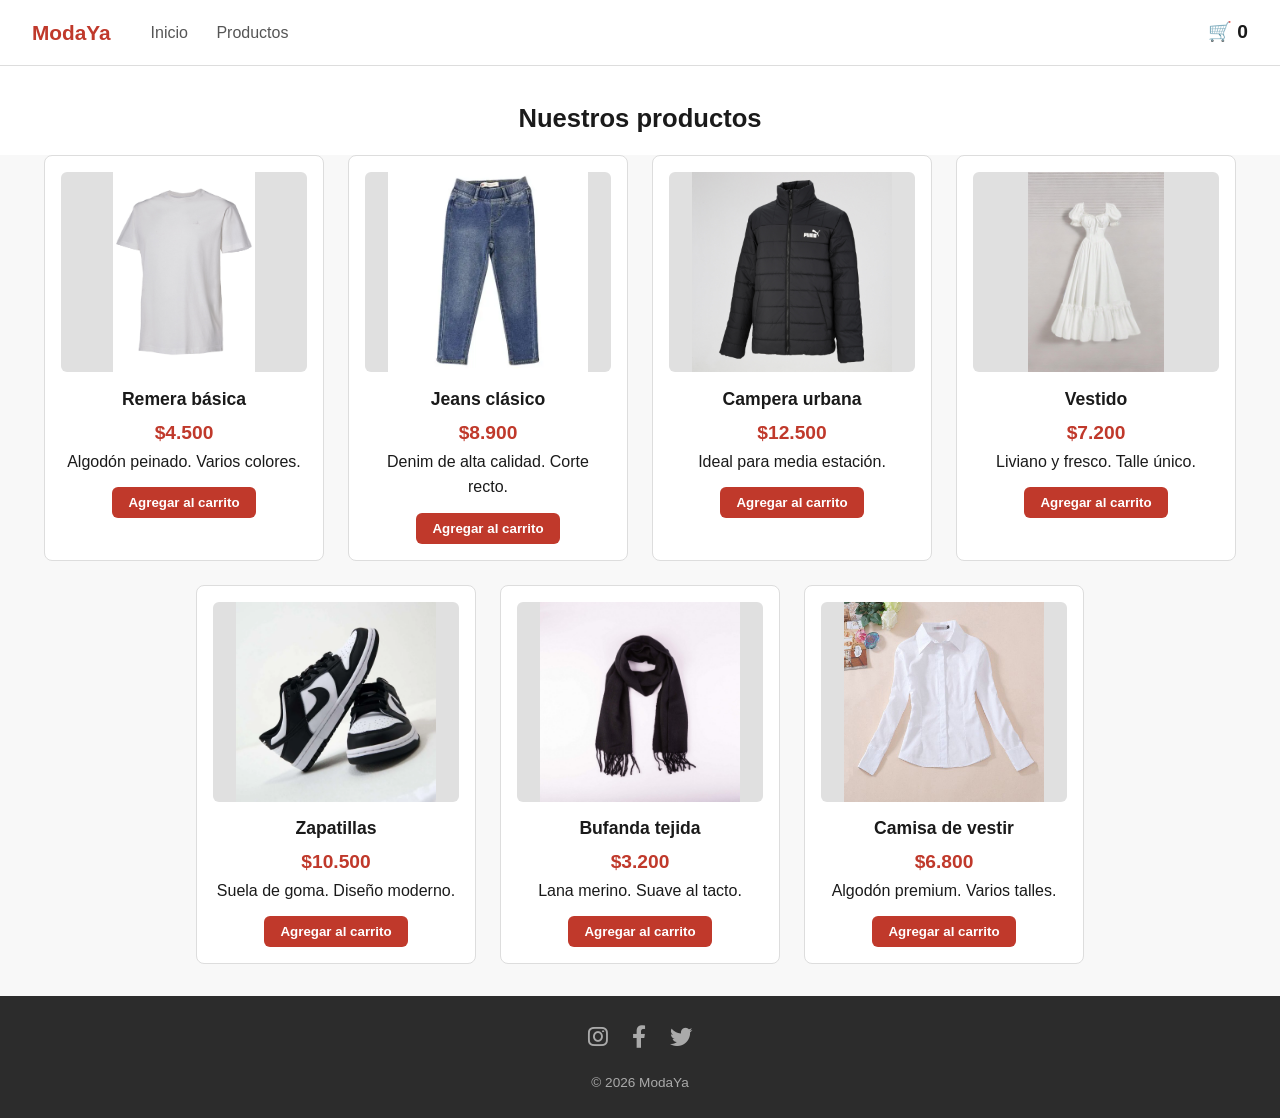
<file: index.html>
<!DOCTYPE html>
<html lang="es">

<head>
    <meta charset="UTF-8">
    <meta name="viewport" content="width=device-width, initial-scale=1.0">
    <title>ModaYa - Ropa con estilo</title>
    <link rel="stylesheet" href="styles/estilos.css">
    <!-- Font Awesome para iconos de redes -->
    <link rel="stylesheet" href="https://cdnjs.cloudflare.com/ajax/libs/font-awesome/6.0.0-beta3/css/all.min.css">
</head>

<body>

    <header>
        <a href="#" class="logo">ModaYa</a>
        <nav id="menu">
            <a href="#inicio">Inicio</a>
            <a href="#productos">Productos</a>
        </nav>
        <div class="carrito">
            🛒 <span id="contadorCarrito">0</span>
        </div>
        <button id="btnMenu" class="hamburguesa">☰</button>
    </header>



    <section id="productos">
        <h2>Nuestros productos</h2>
        <div class="grilla">
            <article class="tarjeta">
                <div class="tarjeta-img"><img class="imagen" src="image/remeraclasica.jpg" alt="Remera Clasica">
                </div>
                <h3>Remera básica</h3>
                <p class="precio">$4.500</p>
                <p>Algodón peinado. Varios colores.</p>
                <button class="btn-agregar">Agregar al carrito</button>
            </article>
            <article class="tarjeta">
                <div class="tarjeta-img"><img class="imagen" src="image/jeanbasico.webp" alt=""></div>
                <h3>Jeans clásico</h3>
                <p class="precio">$8.900</p>
                <p>Denim de alta calidad. Corte recto.</p>
                <button class="btn-agregar">Agregar al carrito</button>
            </article>
            <article class="tarjeta">
                <div class="tarjeta-img"><img class="imagen" src="image/camperaurbana.jpg" alt=""></div>
                <h3>Campera urbana</h3>
                <p class="precio">$12.500</p>
                <p>Ideal para media estación.</p>
                <button class="btn-agregar">Agregar al carrito</button>
            </article>
            <article class="tarjeta">
                <div class="tarjeta-img"><img class="imagen" src="image/vestido.jpg" alt=""></div>
                <h3>Vestido</h3>
                <p class="precio">$7.200</p>
                <p>Liviano y fresco. Talle único.</p>
                <button class="btn-agregar">Agregar al carrito</button>
            </article>
            <article class="tarjeta">
                <div class="tarjeta-img"><img class="imagen" src="image/zapatilla.webp" alt=""></div>
                <h3>Zapatillas</h3>
                <p class="precio">$10.500</p>
                <p>Suela de goma. Diseño moderno.</p>
                <button class="btn-agregar">Agregar al carrito</button>
            </article>
            <article class="tarjeta">
                <div class="tarjeta-img"><img class="imagen" src="image/bufanda.jpg" alt=""></div>
                <h3>Bufanda tejida</h3>
                <p class="precio">$3.200</p>
                <p>Lana merino. Suave al tacto.</p>
                <button class="btn-agregar">Agregar al carrito</button>
            </article>
            <article class="tarjeta">
                <div class="tarjeta-img"><img class="imagen" src="image/camisadevestir.jpg" alt=""></div>
                <h3>Camisa de vestir</h3>
                <p class="precio">$6.800</p>
                <p>Algodón premium. Varios talles.</p>
                <button class="btn-agregar">Agregar al carrito</button>
            </article>

        </div>
    </section>

    <footer>
        <div class="redes">
            <a href="#"><i class="fab fa-instagram"></i></a>
            <a href="#"><i class="fab fa-facebook-f"></i></a>
            <a href="#"><i class="fab fa-twitter"></i></a>
        </div>
        <p>© 2026 ModaYa</p>
    </footer>

    <script src="scripts/principal.js"></script>
</body>

</html>
</file>
<file: styles/estilos.css>
/* Reset */
* {
    margin: 0;
    padding: 0;
    box-sizing: border-box;
}

html {
    scroll-behavior: smooth;
}

body {
    font-family: 'Segoe UI', sans-serif;
    color: #1a1a1a;
    line-height: 1.6;
}

/* Header */
header {
    display: flex;
    align-items: center;
    justify-content: space-between;
    gap: 1rem;
    padding: 1rem 2rem;
    background: white;
    border-bottom: 1px solid #ddd;
    position: sticky;
    top: 0;
    z-index: 10;
}

.logo {
    font-size: 1.3rem;
    font-weight: bold;
    color: #c0392b;
    text-decoration: none;
}

nav a {
    color: #555;
    text-decoration: none;
    margin-left: 1.5rem;
    font-weight: 500;
}

nav a:hover {
    color: #1a1a1a;
}

/* Carrito */
.carrito {
    font-size: 1.2rem;
    font-weight: bold;
    cursor: default;
    margin-left: auto;
}

/* Hamburguesa (oculta en desktop) */
.hamburguesa {
    display: none;
    background: none;
    border: none;
    font-size: 1.5rem;
    cursor: pointer;
}

/* Hero */

/* Productos */
section h2 {
    text-align: center;
    margin: 2rem 0 1rem;
    font-size: 1.6rem;
}

.grilla {
    display: flex;
    flex-wrap: wrap;
    justify-content: center;
    gap: 1.5rem;
    padding: 0 1.5rem 2rem;
    background: #f8f8f8;
}

.tarjeta {
    background: white;
    border: 1px solid #ddd;
    border-radius: 8px;
    width: 280px;
    padding: 1rem;
    text-align: center;
}

.tarjeta-img {
    width: 100%;
    height: 200px;
    background: #e0e0e0;
    border-radius: 6px;
    margin-bottom: 0.8rem;
}

.imagen {
    max-width: 100%;
    max-height: 100%;
    width: auto;
    height: auto;
    object-fit: contain;
    object-position: center;

}

.tarjeta h3 {
    font-size: 1.1rem;
    margin-bottom: 0.3rem;
}

.precio {
    font-weight: bold;
    color: #c0392b;
    font-size: 1.2rem;
}

.btn-agregar {
    margin-top: 0.8rem;
    padding: 0.5rem 1rem;
    background: #c0392b;
    color: white;
    border: none;
    border-radius: 6px;
    cursor: pointer;
    font-weight: 600;
    transition: background 0.2s;
}

.btn-agregar:hover {
    background: #a93226;
}

/* Footer */
footer {
    background: #2c2c2c;
    color: #aaa;
    text-align: center;
    padding: 1.5rem;
    font-size: 0.85rem;
}

.redes {
    display: flex;
    justify-content: center;
    gap: 1.5rem;
    margin-bottom: 1rem;
}

.redes a {
    color: #aaa;
    font-size: 1.4rem;
    transition: color 0.2s;
}

.redes a:hover {
    color: #c0392b;
}

/* Responsive */
@media (max-width: 768px) {
    .hamburguesa {
        display: block;
    }

    nav {
        display: none;
        position: absolute;
        top: 100%;
        left: 0;
        width: 100%;
        background: white;
        flex-direction: column;
        padding: 1rem;
        border-bottom: 1px solid #ddd;
    }

    nav.abierto {
        display: flex;
    }

    nav a {
        margin: 0.5rem 0;
        text-align: center;
    }

    .hero h1 {
        font-size: 1.6rem;
    }

    .grilla {
        flex-direction: column;
        align-items: center;
    }

    .tarjeta {
        width: 100%;
        max-width: 350px;
    }
}
</file>
